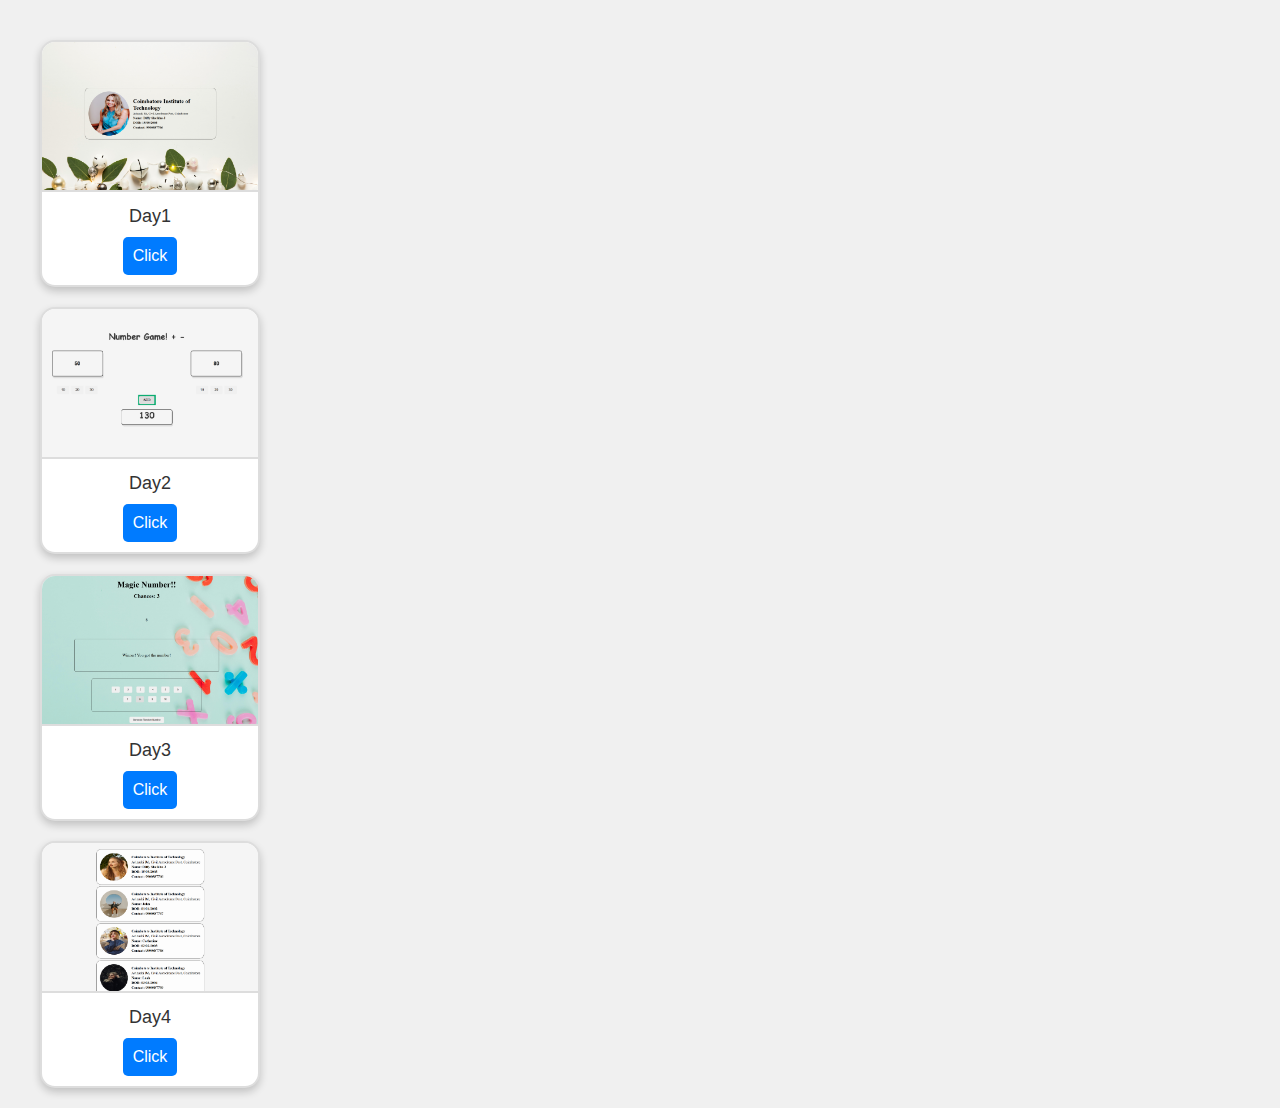
<file: index.html>
<!DOCTYPE html>
<html lang="en">
<head>
    <meta charset="UTF-8">
    <meta name="viewport" content="width=device-width, initial-scale=1.0">
    <title>Day-4</title>
    <link rel="stylesheet" href="style.css">
</head>
<body>
    <div id="div1">
        <!-- Cards will be generated here -->
    </div>
    
    
    <script src="script.js"></script>
</body>
</html>
</file>
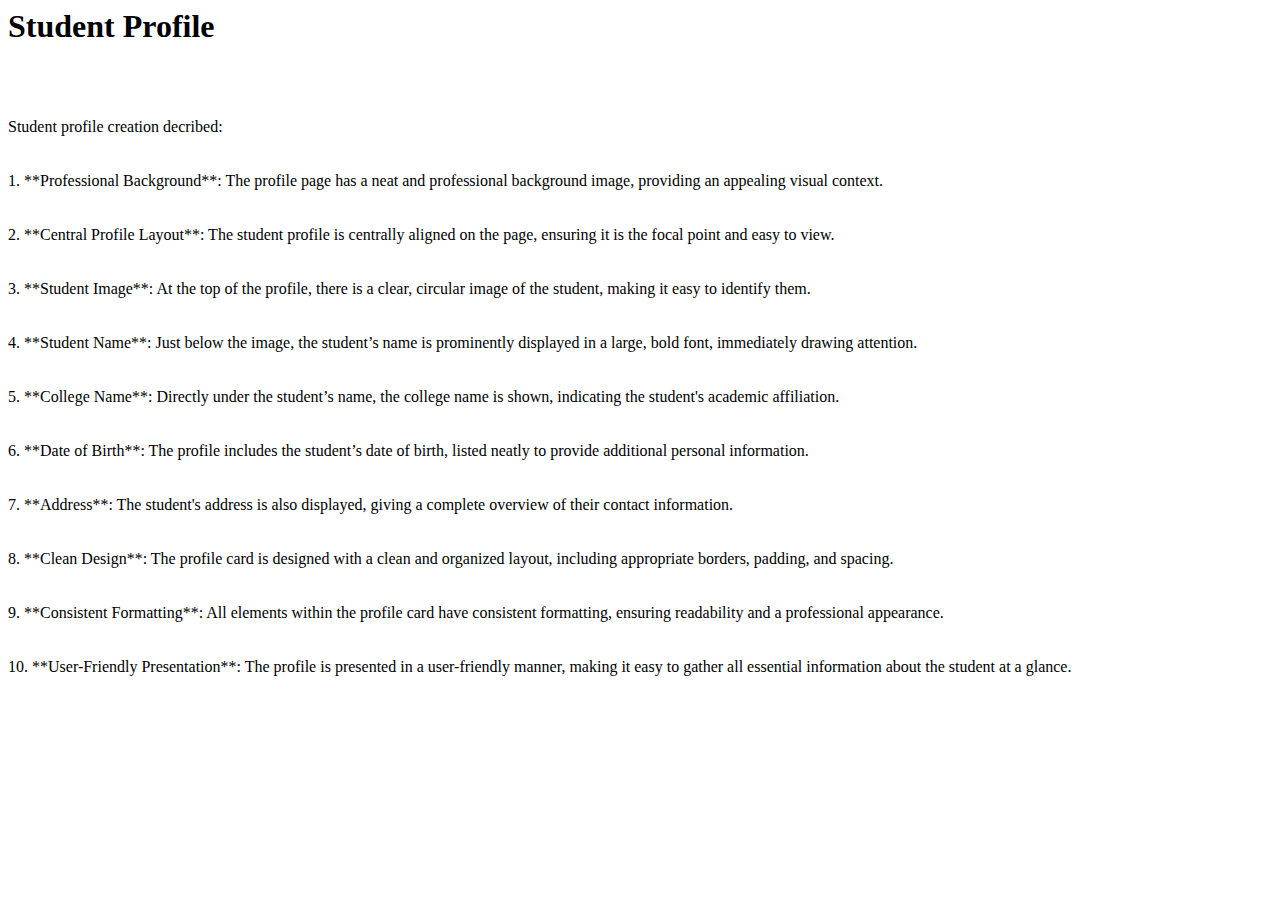
<file: page1.html>
<html>
    <title>page1</title>

    <head>

    </head>

    <body>
        <h1>Student Profile</h1>
        <br>
        <br>
        <p>Student profile creation decribed:
            <br><br><br>

            1. **Professional Background**: The profile page has a neat and professional background image, providing an appealing visual context.
            <br><br><br>
            
            2. **Central Profile Layout**: The student profile is centrally aligned on the page, ensuring it is the focal point and easy to view.
            <br><br><br>
            3. **Student Image**: At the top of the profile, there is a clear, circular image of the student, making it easy to identify them.
            <br><br><br>
            4. **Student Name**: Just below the image, the student’s name is prominently displayed in a large, bold font, immediately drawing attention.
            <br><br><br>
            5. **College Name**: Directly under the student’s name, the college name is shown, indicating the student's academic affiliation.
            <br><br><br>
            6. **Date of Birth**: The profile includes the student’s date of birth, listed neatly to provide additional personal information.
            <br><br><br>
            7. **Address**: The student's address is also displayed, giving a complete overview of their contact information.
            <br><br><br>
            8. **Clean Design**: The profile card is designed with a clean and organized layout, including appropriate borders, padding, and spacing.
            <br><br><br>
            9. **Consistent Formatting**: All elements within the profile card have consistent formatting, ensuring readability and a professional appearance.
            <br><br><br>
            10. **User-Friendly Presentation**: The profile is presented in a user-friendly manner, making it easy to gather all essential information about the student at a glance.</p>
    </body>
</html>
</file>
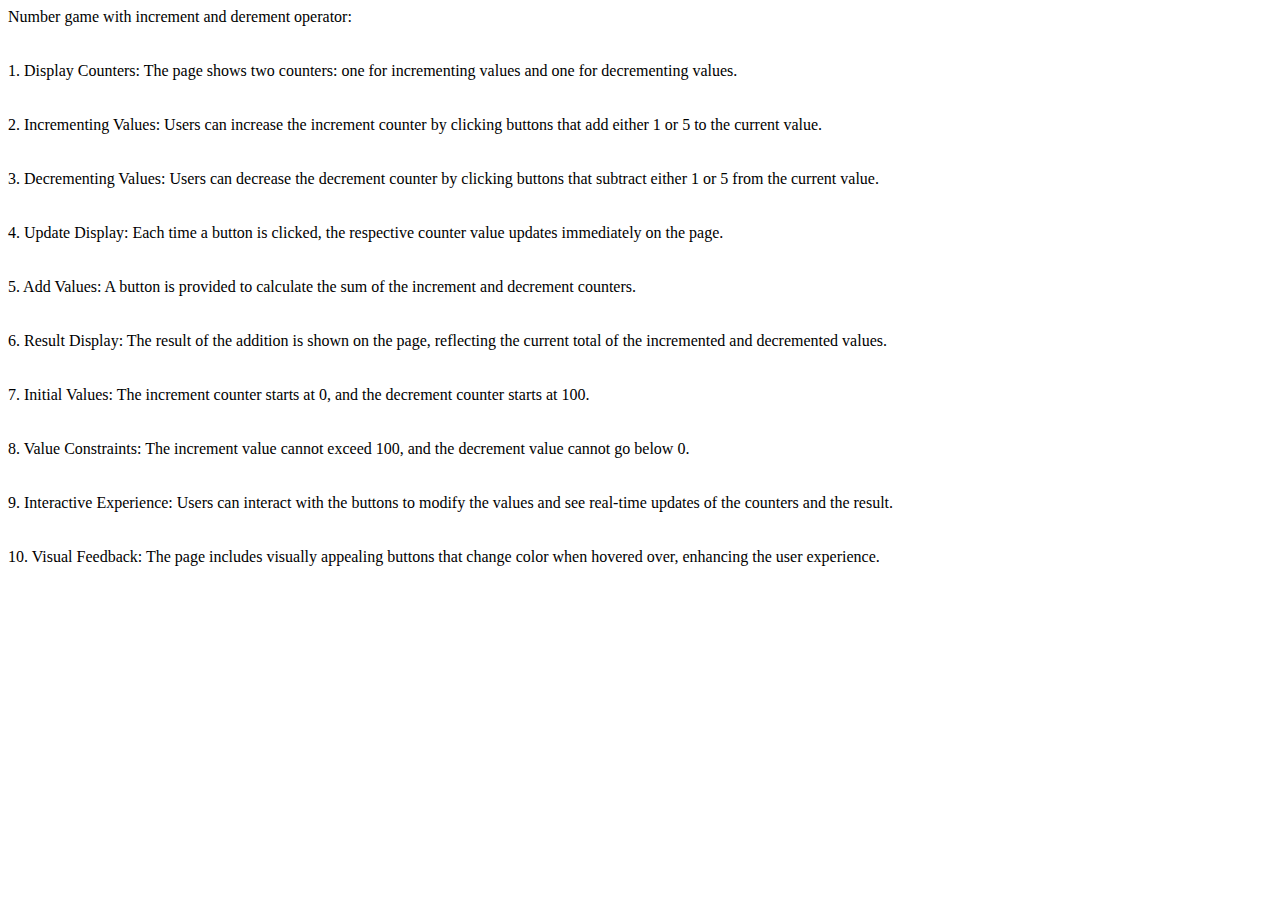
<file: page2.html>
<html>
    <title>page2</title>
    <head>

    </head>

    <body>
        <p>Number game with increment and derement operator:
            <br>  <br>  <br>

           1. Display Counters: The page shows two counters: one for incrementing values and one for decrementing values.
           <br><br><br>
           2. Incrementing Values: Users can increase the increment counter by clicking buttons that add either 1 or 5 to the current value.
           <br><br><br>
           3. Decrementing Values: Users can decrease the decrement counter by clicking buttons that subtract either 1 or 5 from the current value.
           <br><br><br>
           4. Update Display: Each time a button is clicked, the respective counter value updates immediately on the page.
           <br><br><br>
           5. Add Values: A button is provided to calculate the sum of the increment and decrement counters.
           <br><br><br>
           6. Result Display: The result of the addition is shown on the page, reflecting the current total of the incremented and decremented values.
           <br><br><br>
           7. Initial Values: The increment counter starts at 0, and the decrement counter starts at 100.
           <br><br><br>
           8. Value Constraints: The increment value cannot exceed 100, and the decrement value cannot go below 0.
           <br><br><br>
           9. Interactive Experience: Users can interact with the buttons to modify the values and see real-time updates of the counters and the result.
           <br><br><br>
           10. Visual Feedback: The page includes visually appealing buttons that change color when hovered over, enhancing the user experience.
        </p>
    </body>
</html>
</file>
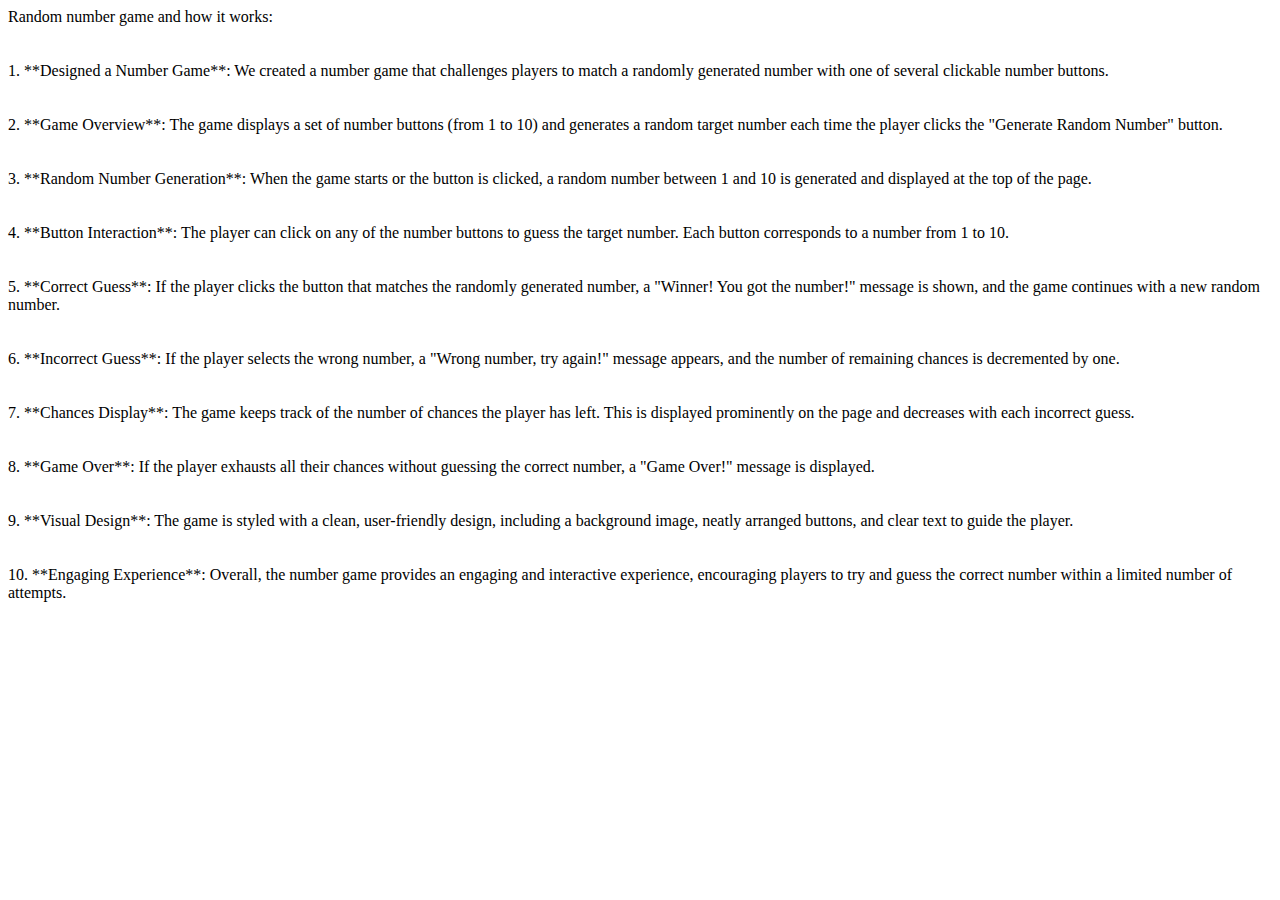
<file: page3.html>
<html>
    <title>page3</title>
    <head>

    </head>

    <body>
        <p>Random number game and how it works:
            <br><br><br>

            1. **Designed a Number Game**: We created a number game that challenges players to match a randomly generated number with one of several clickable number buttons.
            <br><br><br>
            2. **Game Overview**: The game displays a set of number buttons (from 1 to 10) and generates a random target number each time the player clicks the "Generate Random Number" button.
            <br><br><br>
            3. **Random Number Generation**: When the game starts or the button is clicked, a random number between 1 and 10 is generated and displayed at the top of the page.
            <br><br><br>
            4. **Button Interaction**: The player can click on any of the number buttons to guess the target number. Each button corresponds to a number from 1 to 10.
            <br><br><br>
            5. **Correct Guess**: If the player clicks the button that matches the randomly generated number, a "Winner! You got the number!" message is shown, and the game continues with a new random number.
            <br><br><br>
            6. **Incorrect Guess**: If the player selects the wrong number, a "Wrong number, try again!" message appears, and the number of remaining chances is decremented by one.
            <br><br><br>
            7. **Chances Display**: The game keeps track of the number of chances the player has left. This is displayed prominently on the page and decreases with each incorrect guess.
            <br><br><br>
            8. **Game Over**: If the player exhausts all their chances without guessing the correct number, a "Game Over!" message is displayed.
            <br><br><br>
            9. **Visual Design**: The game is styled with a clean, user-friendly design, including a background image, neatly arranged buttons, and clear text to guide the player.
            <br><br><br>
            10. **Engaging Experience**: Overall, the number game provides an engaging and interactive experience, encouraging players to try and guess the correct number within a limited number of attempts.</p>
    </body>
</html>
</file>
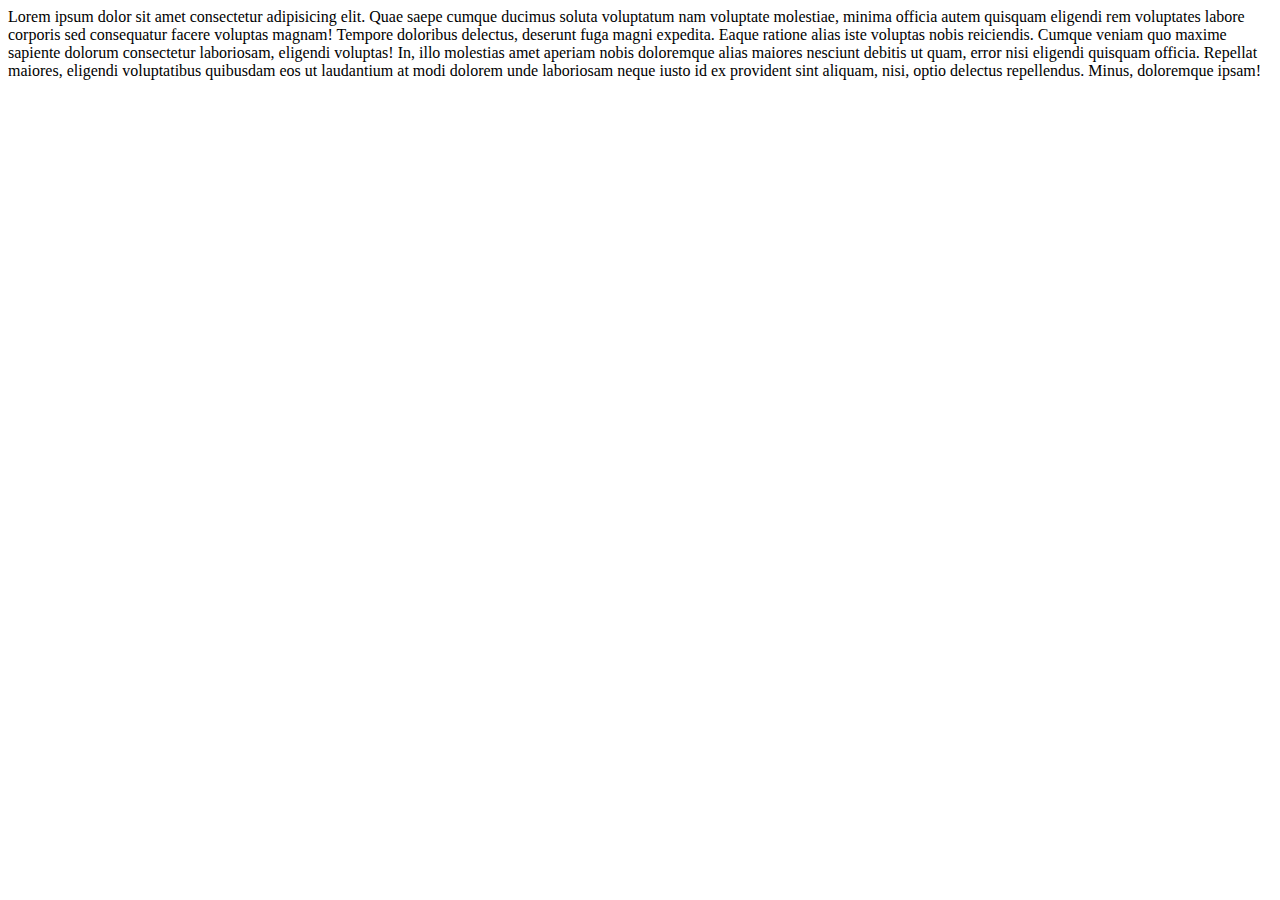
<file: page4.html>
<html>
    <head>

    </head>

    <body>

        <p>Lorem ipsum dolor sit amet consectetur adipisicing elit. Quae saepe cumque ducimus 
            soluta voluptatum nam voluptate molestiae, minima officia autem quisquam eligendi rem
             voluptates labore corporis sed consequatur facere voluptas magnam! Tempore doloribus delectus,
              deserunt fuga magni expedita. Eaque ratione alias iste voluptas nobis reiciendis. Cumque veniam quo
               maxime sapiente dolorum consectetur laboriosam, eligendi voluptas! In, illo molestias amet aperiam nobis
                doloremque alias maiores nesciunt debitis ut quam, error nisi eligendi quisquam officia. Repellat maiores, 
                eligendi voluptatibus quibusdam eos ut laudantium at modi dolorem unde laboriosam neque iusto id ex provident
                 sint aliquam, nisi, optio delectus repellendus. Minus, doloremque ipsam!</p>
    </body>
</html>
</file>
<file: style.css>
* {
    margin: 0;
    padding: 0;
    box-sizing: border-box;
    font-family: Arial, sans-serif;
}

body {
    background-color: #f0f0f0;
    display: flex;
    justify-content: center;
    align-items: center;
    height: 100vh;
    margin: 0; /* Ensure no default margin */
}

#div1 {
    display: flex;
    flex-direction: column;
    align-items: center; /* Center cards horizontally in the container */
    gap: 20px; /* Space between cards */
    padding: 20px;
    position: absolute;
    left: 20px; /* Position the container on the left side */
    top: 20px;  /* Move the container down from the top */
}

.card {
    border: 2px solid #ddd;
    border-radius: 15px;
    background-color: #fff;
    box-shadow: 0 4px 8px rgba(0, 0, 0, 0.2);
    width: 220px;
    text-align: center;
    overflow: hidden;
    transition: transform 0.3s, box-shadow 0.3s;
}

.card:hover {
    transform: scale(1.05);
    box-shadow: 0 8px 16px rgba(0, 0, 0, 0.3);
}

.card img {
    width: 100%;
    height: 150px;
    object-fit: cover;
    border-bottom: 2px solid #ddd;
}

.card p {
    font-size: 18px;
    margin: 10px 0;
    color: #333;
}

.card button {
    background-color: #007bff;
    border: none;
    color: white;
    padding: 10px;
    font-size: 16px;
    border-radius: 5px;
    cursor: pointer;
    margin-bottom: 10px;
    transition: background-color 0.3s;
}

.card button:hover {
    background-color: #0056b3;
}

a {
    text-decoration: none;
}
</file>
